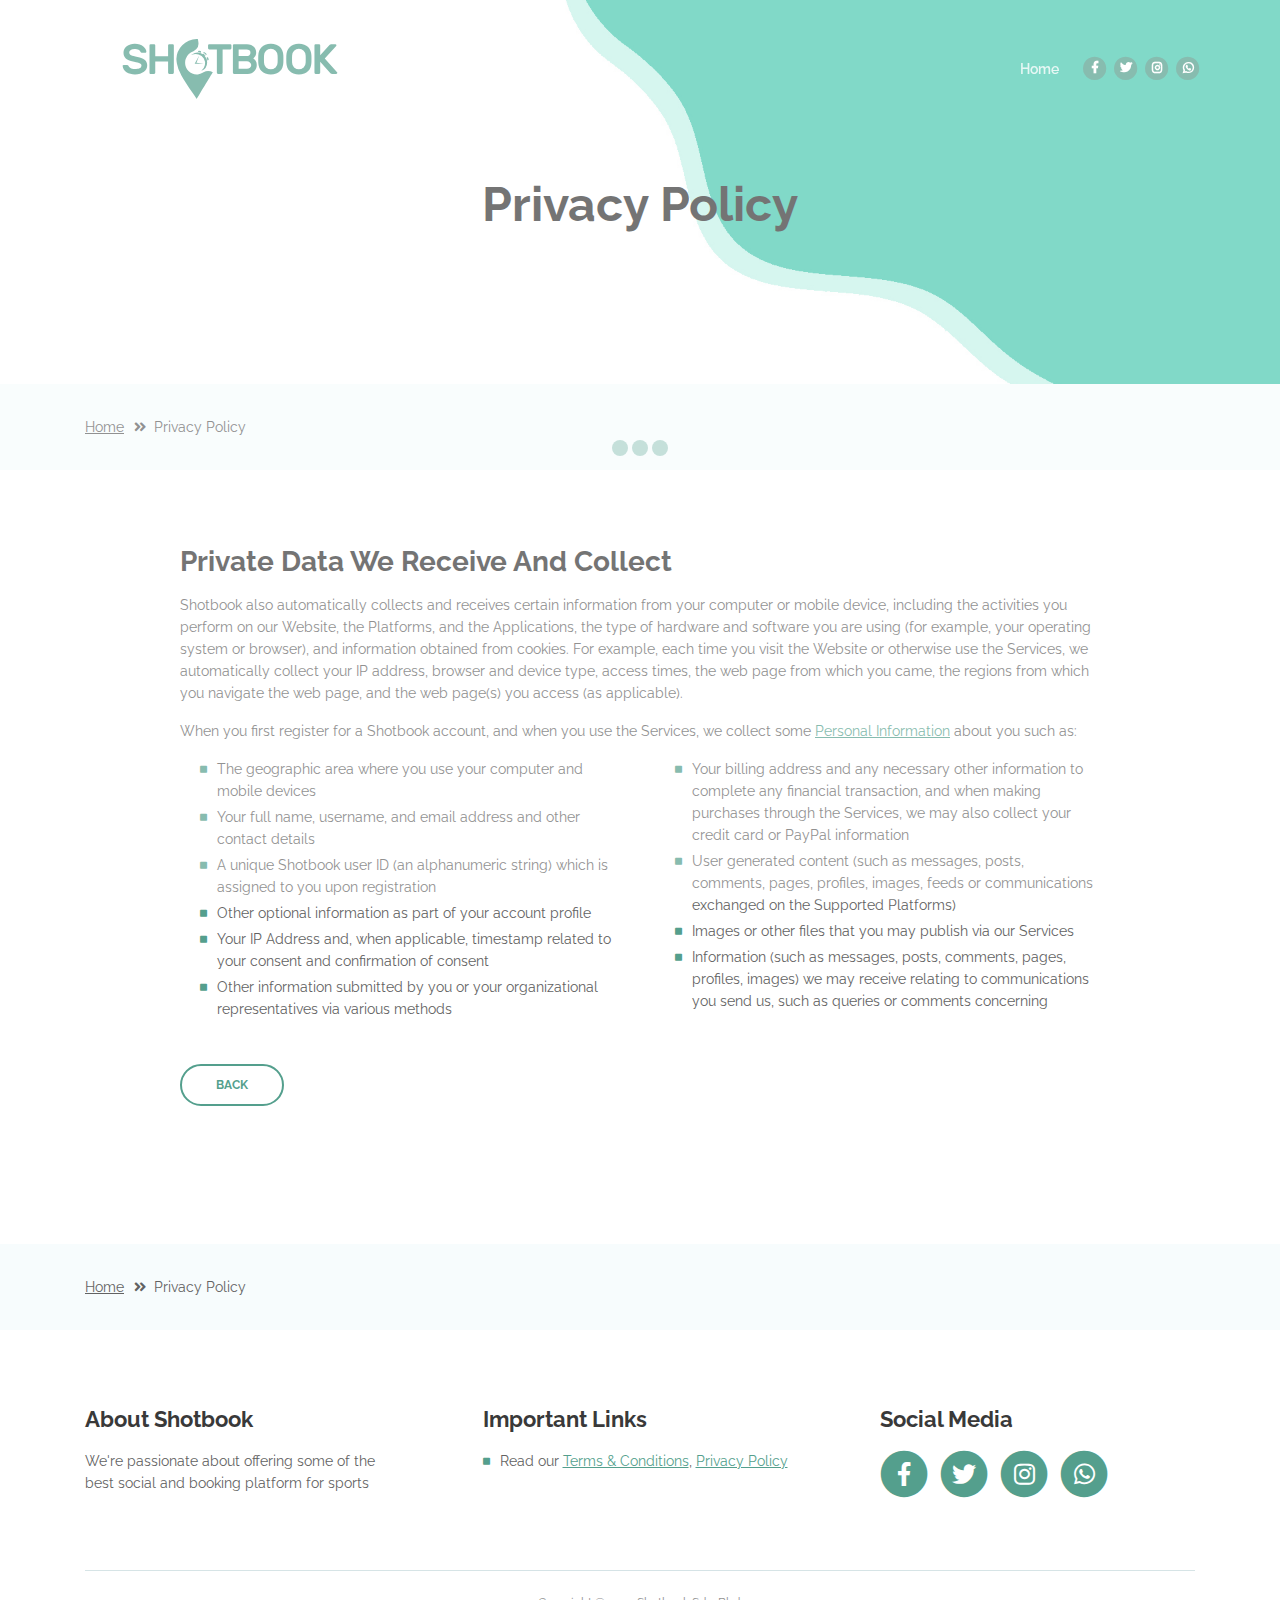
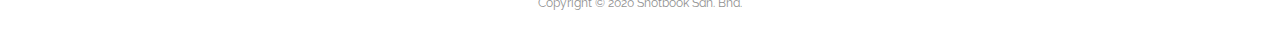
<file: privacy-policy.html>
<!DOCTYPE html>
<html lang="en">
<head>
    <meta charset="utf-8">
    <meta name="viewport" content="width=device-width, initial-scale=1, shrink-to-fit=no">
    
 
	<meta name="description" content="We at Shotbook have created this privacy statement in order to show our commitment to our and your privacy. This page discloses the information gathering and dissemination practices for the website shotbook.app.">
    	<meta name="author" content="Shotbook">


	<meta property="og:site_name" content="Shotbook" /> 
	<meta property="og:site" content="www.shotbook.app" /> 
	<meta property="og:title" content="SHOTBOOK - Our Privacy Policy"/> 
	<meta property="og:description" content="We at Shotbook have created this privacy statement in order to show our commitment to our and your privacy. This page discloses the information gathering and dissemination practices for the website shotbook.app." /> 
	<meta property="og:image" content="http://shotbook.app/images/pp.jpg" /> 
	<meta property="og:url" content="http://shotbook.app/privacy-policy.html" /> 
	<meta property="og:type" content="article" />


    <title>SHOTBOOK - Our Privacy Policy</title>
    
   
    <link href="https://fonts.googleapis.com/css?family=Raleway:400,400i,600,700,700i&amp;subset=latin-ext" rel="stylesheet">
    <link href="css/bootstrap.css" rel="stylesheet">
    <link href="css/fontawesome-all.css" rel="stylesheet">
    <link href="css/swiper.css" rel="stylesheet">
	<link href="css/magnific-popup.css" rel="stylesheet">
    <link href="css/styles.css" rel="stylesheet">
	
	
    <link rel="icon" href="images/iconsb.svg">
</head>
<body data-spy="scroll" data-target=".fixed-top">
    
    
	<div class="spinner-wrapper">
        <div class="spinner">
            <div class="bounce1"></div>
            <div class="bounce2"></div>
            <div class="bounce3"></div>
        </div>
    </div>
    
    

    
    <nav class="navbar navbar-expand-lg navbar-dark navbar-custom fixed-top">
        
        <a class="navbar-brand logo-image" href="user.html"><img src="images/sb-logo.svg" alt="Shotbok logo svg png"></a>
        
        
        <button class="navbar-toggler" type="button" data-toggle="collapse" data-target="#navbarsExampleDefault" aria-controls="navbarsExampleDefault" aria-expanded="false" aria-label="Toggle navigation">
            <span class="navbar-toggler-awesome fas fa-bars"></span>
            <span class="navbar-toggler-awesome fas fa-times"></span>
        </button>
        

        <div class="collapse navbar-collapse" id="navbarsExampleDefault">
            <ul class="navbar-nav ml-auto">
                <li class="nav-item">
                    <a class="nav-link page-scroll" href="user.html#header">Home <span class="sr-only">(current)</span></a>
                </li>
            </ul>
            <span class="nav-item social-icons">
                <span class="fa-stack">
                    <a href="https://www.facebook.com/shotbook.my">
                        <i class="fas fa-circle fa-stack-2x facebook"></i>
                        <i class="fab fa-facebook-f fa-stack-1x"></i>
                    </a>
                </span>
                <span class="fa-stack">
                    <a href="https://twitter.com/Shotbook_my">
                        <i class="fas fa-circle fa-stack-2x twitter"></i>
                        <i class="fab fa-twitter fa-stack-1x"></i>
                    </a>
                </span>
                <span class="fa-stack">
                    <a href="https://www.instagram.com/shotbook_my/">
                        <i class="fas fa-circle fa-stack-2x instagram"></i>
                        <i class="fab fa-instagram fa-stack-1x"></i>
                    </a>
                </span>
                <span class="fa-stack">
                    <a href="https://wa.me/60136066527">
                        <i class="fas fa-circle fa-stack-2x whatsapp"></i>
                        <i class="fab fa-whatsapp fa-stack-1x"></i>
                    </a>
                </span>
            </span>
        </div>
    </nav> 
    


   
    <header id="header" class="ex-header">
        <div class="container">
            <div class="row">
                <div class="col-md-12">
                    <h1>Privacy Policy</h1>
                </div> 
            </div> 
        </div> 
    </header> 
    


    
    <div class="ex-basic-1">
        <div class="container">
            <div class="row">
                <div class="col-lg-12">
                    <div class="breadcrumbs">
                        <a href="user.html">Home</a><i class="fa fa-angle-double-right"></i><span>Privacy Policy</span>
                    </div> 
                </div> 
            </div> 
        </div> 
    </div> 
    


    
    <div class="ex-basic-2">
        <div class="container">
            <div class="row">
                <div class="col-lg-10 offset-lg-1">
                    <div class="text-container">
                        <h3>Private Data We Receive And Collect</h3>
                        <p>Shotbook also automatically collects and receives certain information from your computer or mobile device, including the activities you perform on our Website, the Platforms, and the Applications, the type of hardware and software you are using (for example, your operating system or browser), and information obtained from cookies. For example, each time you visit the Website or otherwise use the Services, we automatically collect your IP address, browser and device type, access times, the web page from which you came, the regions from which you navigate the web page, and the web page(s) you access (as applicable).</p>
                        <p>When you first register for a Shotbook account, and when you use the Services, we collect some <a class="turquoise" href="#your-link">Personal Information</a> about you such as:</p>
                        <div class="row">
                            <div class="col-md-6">
                                <ul class="list-unstyled li-space-lg indent">
                                    <li class="media">
                                        <i class="fas fa-square"></i>
                                        <div class="media-body">The geographic area where you use your computer and mobile devices</div>
                                    </li>
                                    <li class="media">
                                        <i class="fas fa-square"></i>
                                        <div class="media-body">Your full name, username, and email address and other contact details</div>
                                    </li>
                                    <li class="media">
                                        <i class="fas fa-square"></i>
                                        <div class="media-body">A unique Shotbook user ID (an alphanumeric string) which is assigned to you upon registration</div>
                                    </li>
                                    <li class="media">
                                        <i class="fas fa-square"></i>
                                        <div class="media-body">Other optional information as part of your account profile</div>
                                    </li>
                                    <li class="media">
                                        <i class="fas fa-square"></i>
                                        <div class="media-body">Your IP Address and, when applicable, timestamp related to your consent and confirmation of consent</div>
                                    </li>
                                    <li class="media">
                                        <i class="fas fa-square"></i>
                                        <div class="media-body">Other information submitted by you or your organizational representatives via various methods</div>
                                    </li>
                                </ul>
                            </div> 

                            <div class="col-md-6">
                                <ul class="list-unstyled li-space-lg indent">
                                    <li class="media">
                                        <i class="fas fa-square"></i>
                                        <div class="media-body">Your billing address and any necessary other information to complete any financial transaction, and when making purchases through the Services, we may also collect your credit card or PayPal information</div>
                                    </li>
                                    <li class="media">
                                        <i class="fas fa-square"></i>
                                        <div class="media-body">User generated content (such as messages, posts, comments, pages, profiles, images, feeds or communications exchanged on the Supported Platforms)</div>
                                    </li>
                                    <li class="media">
                                        <i class="fas fa-square"></i>
                                        <div class="media-body">Images or other files that you may publish via our Services</div>
                                    </li>
                                    <li class="media">
                                        <i class="fas fa-square"></i>
                                        <div class="media-body">Information (such as messages, posts, comments, pages, profiles, images) we may receive relating to communications you send us, such as queries or comments concerning</div>
                                    </li>
                                </ul>
                            </div> 
                        </div> 
                        <a class="btn-outline-reg back" href="user.html">BACK</a>
                    </div> 
                </div>
            </div> 
        </div> 
    </div> 
    


    
    <div class="ex-basic-1">
        <div class="container">
            <div class="row">
                <div class="col-lg-12">
                    <div class="breadcrumbs">
                        <a href="user.html">Home</a><i class="fa fa-angle-double-right"></i><span>Privacy Policy</span>
                    </div> 
                </div> 
            </div> 
        </div> 
    </div> 
    

    
   
    <div class="footer">
        <div class="container">
            <div class="row">
                <div class="col-md-4">
                    <div class="footer-col">
                        <h4>About Shotbook</h4>
                        <p>We're passionate about offering some of the best social and booking platform for sports</p>
                    </div>
                </div> 
                <div class="col-md-4">
                    <div class="footer-col middle">
                        <h4>Important Links</h4>
                        <ul class="list-unstyled li-space-lg">
                            <li class="media">
                                <i class="fas fa-square"></i>
                                <div class="media-body">Read our <a class="turquoise" href="terms-conditions.html">Terms & Conditions</a>, <a class="turquoise" href="privacy-policy.html">Privacy Policy</a></div>
                            </li>
                        </ul>
                    </div>
                </div> 
                <div class="col-md-4">
                    <div class="footer-col last">
                        <h4>Social Media</h4>
                        <span class="fa-stack fa-lg">
                            <a href="#your-link">
                                <i class="fas fa-circle fa-stack-2x"></i>
                                <i class="fab fa-facebook-f fa-stack-1x"></i>
                            </a>
                        </span>
                        <span class="fa-stack fa-lg">
                            <a href="#your-link">
                                <i class="fas fa-circle fa-stack-2x"></i>
                                <i class="fab fa-twitter fa-stack-1x"></i>
                            </a>
                        </span>
                        <span class="fa-stack fa-lg">
                            <a href="#your-link">
                                <i class="fas fa-circle fa-stack-2x"></i>
                                <i class="fab fa-instagram fa-stack-1x"></i>
                            </a>
                        </span>
                        <span class="fa-stack fa-lg">
                            <a href="#your-link">
                                <i class="fas fa-circle fa-stack-2x"></i>
                                <i class="fab fa-whatsapp fa-stack-1x"></i>
                            </a>
                        </span>
                    </div> 
                </div> 
            </div> 
        </div> 
    </div>   
    


    
    <div class="copyright">
        <div class="container">
            <div class="row">
                <div class="col-lg-12">
                    <p class="p-small">Copyright © 2020 Shotbook Sdn. Bhd.</p>
                </div> 
            </div> 
        </div> 
    </div> 
   

	
    
    <script src="js/jquery.min.js"></script> 
    <script src="js/popper.min.js"></script> 
    <script src="js/bootstrap.min.js"></script> 
    <script src="js/jquery.easing.min.js"></script> 
    <script src="js/swiper.min.js"></script> 
    <script src="js/jquery.magnific-popup.js"></script> 
    <script src="js/validator.min.js"></script> 
    <script src="js/scripts.js"></script> 
    
</body>
</html>
</file>
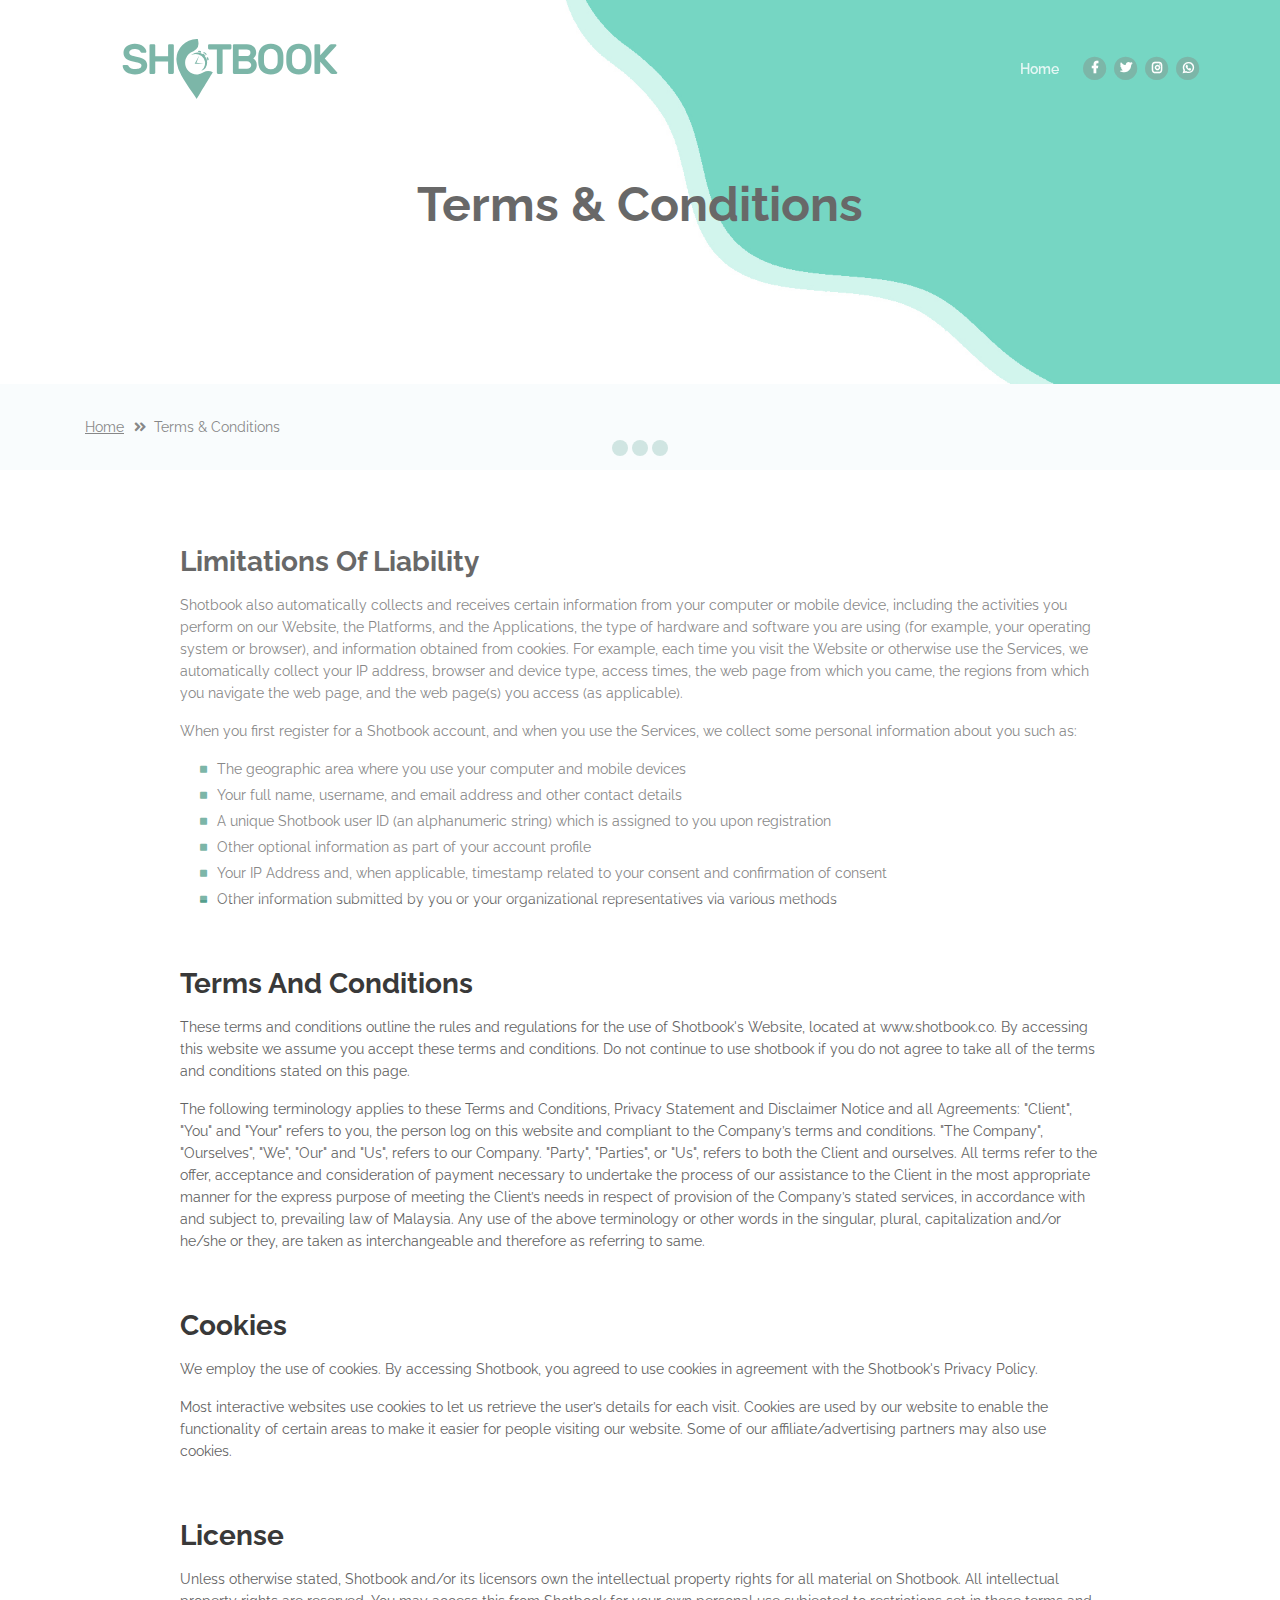
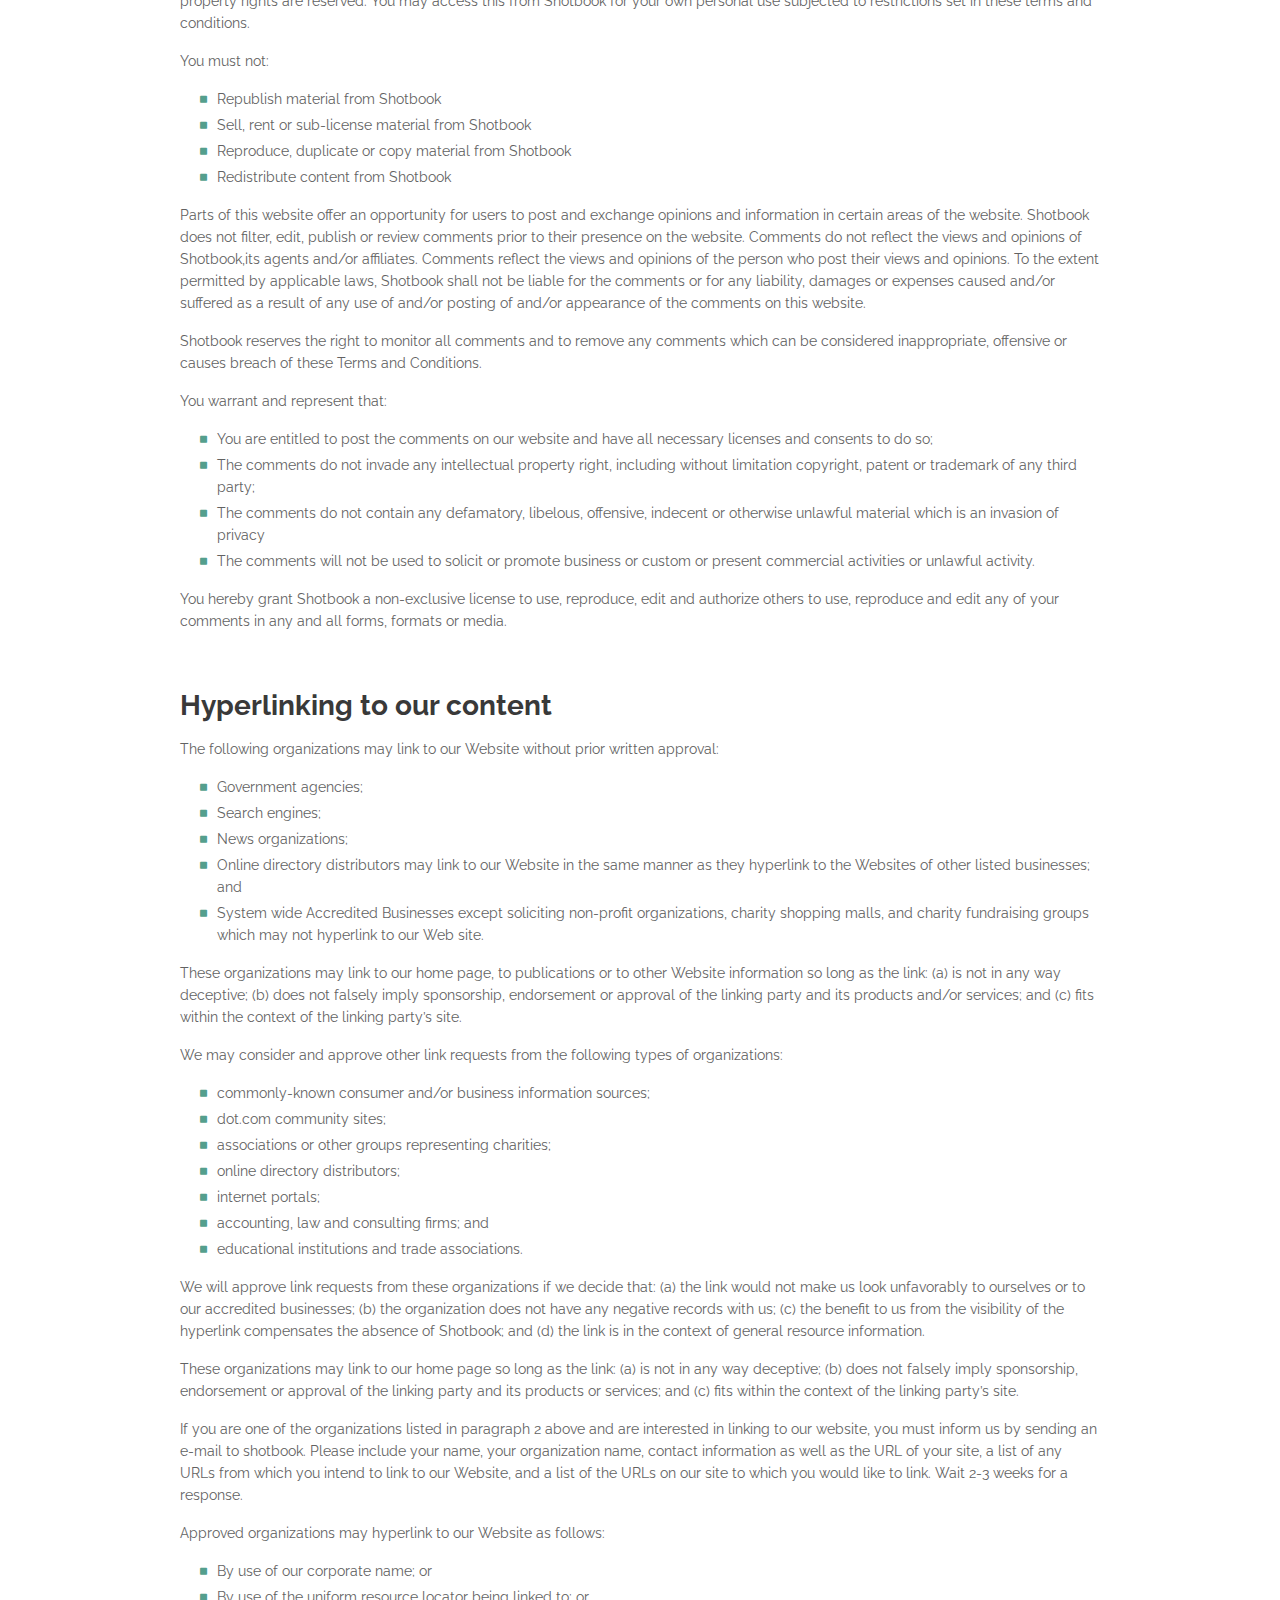
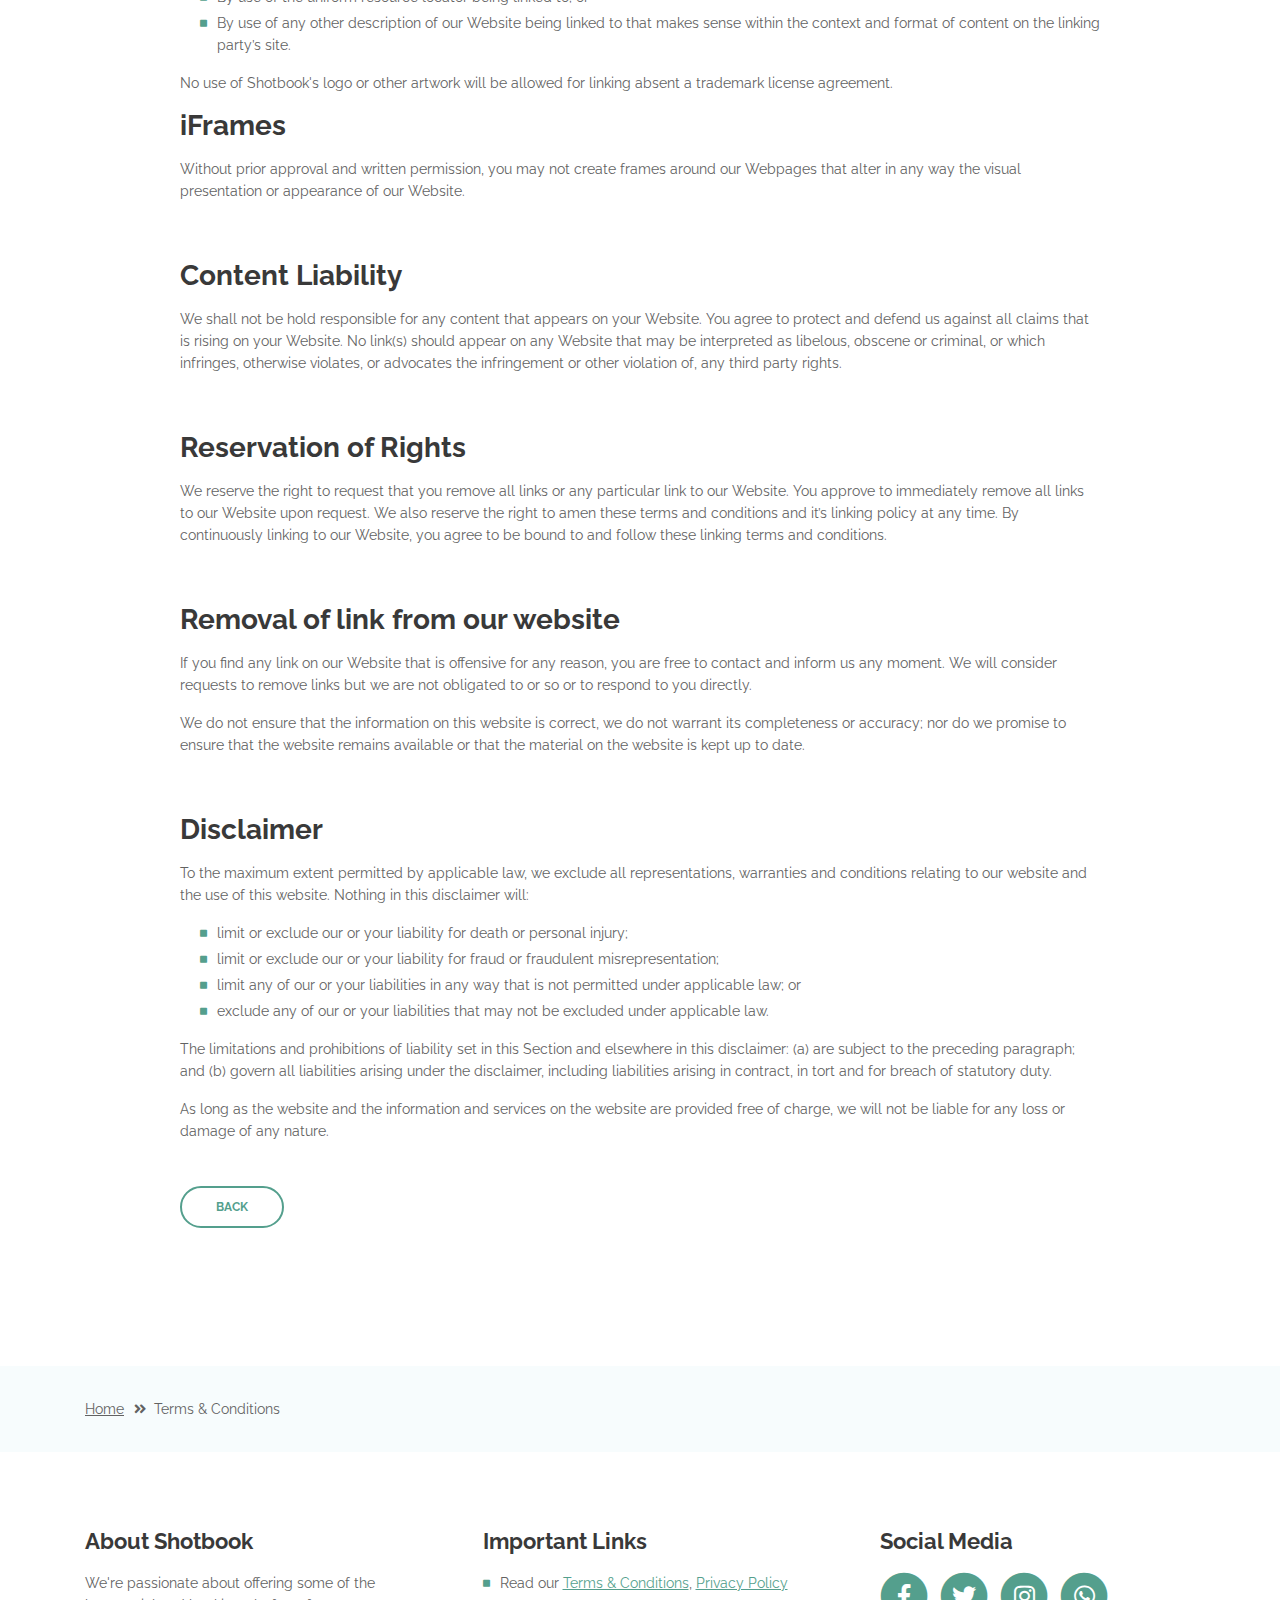
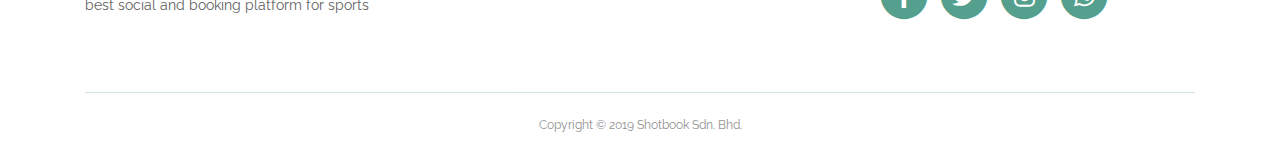
<file: terms-conditions.html>
<!DOCTYPE html>
<html lang="en">
<head>
    <meta charset="utf-8">
    <meta name="viewport" content="width=device-width, initial-scale=1, shrink-to-fit=no">
    
    
    <meta name="description" content="These terms and conditions outline the rules and regulations for the use of Shotbook's Website, located at www.shotbook.co. By accessing this website we assume you accept these terms and conditions. Do not continue to use shotbook if you do not agree to take all of the terms and conditions stated on this page.">
    <meta name="author" content="Shotbook">

    
	<meta property="og:site_name" content="Shotbook" /> 
	<meta property="og:site" content="www.shotbook.app" /> 
	<meta property="og:title" content="SHOTBOOK - Our T&C"/> 
	<meta property="og:description" content="These terms and conditions outline the rules and regulations for the use of Shotbook's Website, located at www.shotbook.co. By accessing this website we assume you accept these terms and conditions. Do not continue to use shotbook if you do not agree to take all of the terms and conditions stated on this page." /> 
	<meta property="og:image" content="http://shotbook.app/images/tc.jpg" /> 
	<meta property="og:url" content="http://shotbook.app/terms-conditions.html" /> 
	<meta property="og:type" content="article" />

    
    <title>Shotbook - Terms & Conditions</title>
    
   
    <link href="https://fonts.googleapis.com/css?family=Raleway:400,400i,600,700,700i&amp;subset=latin-ext" rel="stylesheet">
    <link href="css/bootstrap.css" rel="stylesheet">
    <link href="css/fontawesome-all.css" rel="stylesheet">
    <link href="css/swiper.css" rel="stylesheet">
	<link href="css/magnific-popup.css" rel="stylesheet">
	<link href="css/styles.css" rel="stylesheet">
	
	
    <link rel="icon" href="images/iconsb.svg">
</head>
<body data-spy="scroll" data-target=".fixed-top">
    
    
	<div class="spinner-wrapper">
        <div class="spinner">
            <div class="bounce1"></div>
            <div class="bounce2"></div>
            <div class="bounce3"></div>
        </div>
    </div>
    
    

    
    <nav class="navbar navbar-expand-lg navbar-dark navbar-custom fixed-top">

        
        <a class="navbar-brand logo-image" href="user.html"><img src="images/sb-logo.svg" alt="Shotbook logo svg png"></a>
        
        
        <button class="navbar-toggler" type="button" data-toggle="collapse" data-target="#navbarsExampleDefault" aria-controls="navbarsExampleDefault" aria-expanded="false" aria-label="Toggle navigation">
            <span class="navbar-toggler-awesome fas fa-bars"></span>
            <span class="navbar-toggler-awesome fas fa-times"></span>
        </button>
        

        <div class="collapse navbar-collapse" id="navbarsExampleDefault">
            <ul class="navbar-nav ml-auto">
                <li class="nav-item">
                    <a class="nav-link page-scroll" href="user.html#header">Home <span class="sr-only">(current)</span></a>
                </li>
            </ul>
            <span class="nav-item social-icons">
                <span class="fa-stack">
                    <a href="https://www.facebook.com/shotbook.my">
                        <i class="fas fa-circle fa-stack-2x facebook"></i>
                        <i class="fab fa-facebook-f fa-stack-1x"></i>
                    </a>
                </span>
                <span class="fa-stack">
                    <a href="https://twitter.com/Shotbook_my">
                        <i class="fas fa-circle fa-stack-2x twitter"></i>
                        <i class="fab fa-twitter fa-stack-1x"></i>
                    </a>
                </span>
                <span class="fa-stack">
                    <a href="https://www.instagram.com/shotbook_my/">
                        <i class="fas fa-circle fa-stack-2x instagram"></i>
                        <i class="fab fa-instagram fa-stack-1x"></i>
                    </a>
                </span>
                <span class="fa-stack">
                    <a href="https://wa.me/60136066527">
                        <i class="fas fa-circle fa-stack-2x whatsapp"></i>
                        <i class="fab fa-whatsapp fa-stack-1x"></i>
                    </a>
                </span>
            </span>
        </div>
    </nav> 
    


   
    <header id="header" class="ex-header">
        <div class="container">
            <div class="row">
                <div class="col-lg-12">
                    <h1>Terms & Conditions</h1>
                </div> 
            </div> 
        </div> 
    </header> 
    


    
    <div class="ex-basic-1">
        <div class="container">
            <div class="row">
                <div class="col-lg-12">
                    <div class="breadcrumbs">
                        <a href="user.html">Home</a><i class="fa fa-angle-double-right"></i><span>Terms & Conditions</span>
                    </div> 
                </div> 
            </div> 
        </div> 
    </div> 
    


    
    <div class="ex-basic-2">
        <div class="container">
            <div class="row">
                <div class="col-lg-10 offset-lg-1">
                    <div class="text-container">
                        <h3>Limitations Of Liability</h3>
                        <p>Shotbook also automatically collects and receives certain information from your computer or mobile device, including the activities you perform on our Website, the Platforms, and the Applications, the type of hardware and software you are using (for example, your operating system or browser), and information obtained from cookies. For example, each time you visit the Website or otherwise use the Services, we automatically collect your IP address, browser and device type, access times, the web page from which you came, the regions from which you navigate the web page, and the web page(s) you access (as applicable).</p>
                        <p>When you first register for a Shotbook account, and when you use the Services, we collect some personal information about you such as:</p>
                        <ul class="list-unstyled li-space-lg indent">
                            <li class="media">
                                <i class="fas fa-square"></i>
                                <div class="media-body">The geographic area where you use your computer and mobile devices</div>
                            </li>
                            <li class="media">
                                <i class="fas fa-square"></i>
                                <div class="media-body">Your full name, username, and email address and other contact details</div>
                            </li>
                            <li class="media">
                                <i class="fas fa-square"></i>
                                <div class="media-body">A unique Shotbook user ID (an alphanumeric string) which is assigned to you upon registration</div>
                            </li>
                            <li class="media">
                                <i class="fas fa-square"></i>
                                <div class="media-body">Other optional information as part of your account profile</div>
                            </li>
                            <li class="media">
                                <i class="fas fa-square"></i>
                                <div class="media-body">Your IP Address and, when applicable, timestamp related to your consent and confirmation of consent</div>
                            </li>
                            <li class="media">
                                <i class="fas fa-square"></i>
                                <div class="media-body">Other information submitted by you or your organizational representatives via various methods</div>
                            </li>
                        </ul>
                    </div> 
                    
                    <div class="text-container">
                        <h3>Terms And Conditions</h3>
                        <p>These terms and conditions outline the rules and regulations for the use of Shotbook's Website, located at www.shotbook.co. By accessing this website we assume you accept these terms and conditions. Do not continue to use shotbook if you do not agree to take all of the terms and conditions stated on this page.</p>
                        <p>The following terminology applies to these Terms and Conditions, Privacy Statement and Disclaimer Notice and all Agreements: "Client", "You" and "Your" refers to you, the person log on this website and compliant to the Company’s terms and conditions. "The Company", "Ourselves", "We", "Our" and "Us", refers to our Company. "Party", "Parties", or "Us", refers to both the Client and ourselves. All terms refer to the offer, acceptance and consideration of payment necessary to undertake the process of our assistance to the Client in the most appropriate manner for the express purpose of meeting the Client’s needs in respect of provision of the Company’s stated services, in accordance with and subject to, prevailing law of Malaysia. Any use of the above terminology or other words in the singular, plural, capitalization and/or he/she or they, are taken as interchangeable and therefore as referring to same.</p>
                    </div> 

                    <div class="text-container">
                        <h3>Cookies</h3>
                        <p>We employ the use of cookies. By accessing Shotbook, you agreed to use cookies in agreement with the Shotbook's Privacy Policy.</p>
                        <p>Most interactive websites use cookies to let us retrieve the user’s details for each visit. Cookies are used by our website to enable the functionality of certain areas to make it easier for people visiting our website. Some of our affiliate/advertising partners may also use cookies.</p>
                    </div> 

                    <div class="text-container">
                        <h3>License</h3>
                        <p>Unless otherwise stated, Shotbook and/or its licensors own the intellectual property rights for all material on Shotbook. All intellectual property rights are reserved. You may access this from Shotbook for your own personal use subjected to restrictions set in these terms and conditions.</p>
                        <p>You must not:</p>
                        <ul class="list-unstyled li-space-lg indent">
                            <li class="media">
                                <i class="fas fa-square"></i>
                                <div class="media-body">Republish material from Shotbook</div>
                            </li>
                            <li class="media">
                                <i class="fas fa-square"></i>
                                <div class="media-body">Sell, rent or sub-license material from Shotbook</div>
                            </li>
                            <li class="media">
                                <i class="fas fa-square"></i>
                                <div class="media-body">Reproduce, duplicate or copy material from Shotbook</div>
                            </li>
                            <li class="media">
                                <i class="fas fa-square"></i>
                                <div class="media-body">Redistribute content from Shotbook</div>
                            </li>
                        </ul>
                        <p>Parts of this website offer an opportunity for users to post and exchange opinions and information in certain areas of the website. Shotbook does not filter, edit, publish or review comments prior to their presence on the website. Comments do not reflect the views and opinions of Shotbook,its agents and/or affiliates. Comments reflect the views and opinions of the person who post their views and opinions. To the extent permitted by applicable laws, Shotbook shall not be liable for the comments or for any liability, damages or expenses caused and/or suffered as a result of any use of and/or posting of and/or appearance of the comments on this website.</p>
                        <p>Shotbook reserves the right to monitor all comments and to remove any comments which can be considered inappropriate, offensive or causes breach of these Terms and Conditions.</p>
                        <p>You warrant and represent that:</p>
                        <ul class="list-unstyled li-space-lg indent">
                            <li class="media">
                                <i class="fas fa-square"></i>
                                <div class="media-body">You are entitled to post the comments on our website and have all necessary licenses and consents to do so;</div>
                            </li>
                            <li class="media">
                                <i class="fas fa-square"></i>
                                <div class="media-body">The comments do not invade any intellectual property right, including without limitation copyright, patent or trademark of any third party;</div>
                            </li>
                            <li class="media">
                                <i class="fas fa-square"></i>
                                <div class="media-body">The comments do not contain any defamatory, libelous, offensive, indecent or otherwise unlawful material which is an invasion of privacy</div>
                            </li>
                            <li class="media">
                                <i class="fas fa-square"></i>
                                <div class="media-body">The comments will not be used to solicit or promote business or custom or present commercial activities or unlawful activity.</div>
                            </li>
                        </ul>
                        <p>You hereby grant Shotbook a non-exclusive license to use, reproduce, edit and authorize others to use, reproduce and edit any of your comments in any and all forms, formats or media.</p>
                    </div> 
                    
                    <div class="text-container last">
                        <h3>Hyperlinking to our content</h3>
                        <p>The following organizations may link to our Website without prior written approval:</p>
                        <ul class="list-unstyled li-space-lg indent">
                            <li class="media">
                                <i class="fas fa-square"></i>
                                <div class="media-body">Government agencies;</div>
                            </li>
                            <li class="media">
                                <i class="fas fa-square"></i>
                                <div class="media-body">Search engines;</div>
                            </li>
                            <li class="media">
                                <i class="fas fa-square"></i>
                                <div class="media-body">News organizations;</div>
                            </li>
                            <li class="media">
                                <i class="fas fa-square"></i>
                                <div class="media-body">Online directory distributors may link to our Website in the same manner as they hyperlink to the Websites of other listed businesses; and</div>
                            </li>
                            <li class="media">
                                <i class="fas fa-square"></i>
                                <div class="media-body">System wide Accredited Businesses except soliciting non-profit organizations, charity shopping malls, and charity fundraising groups which may not hyperlink to our Web site.</div>
                            </li>
                        </ul>
                        <p>These organizations may link to our home page, to publications or to other Website information so long as the link: (a) is not in any way deceptive; (b) does not falsely imply sponsorship, endorsement or approval of the linking party and its products and/or services; and (c) fits within the context of the linking party’s site.</p>
                        <p>We may consider and approve other link requests from the following types of organizations:</p>
                        <ul class="list-unstyled li-space-lg indent">
                            <li class="media">
                                <i class="fas fa-square"></i>
                                <div class="media-body">commonly-known consumer and/or business information sources;</div>
                            </li>
                            <li class="media">
                                <i class="fas fa-square"></i>
                                <div class="media-body">dot.com community sites;</div>
                            </li>
                            <li class="media">
                                <i class="fas fa-square"></i>
                                <div class="media-body">associations or other groups representing charities;</div>
                            </li>
                            <li class="media">
                                <i class="fas fa-square"></i>
                                <div class="media-body">online directory distributors;</div>
                            </li>
                            <li class="media">
                                <i class="fas fa-square"></i>
                                <div class="media-body">internet portals;</div>
                            </li>
                            <li class="media">
                                <i class="fas fa-square"></i>
                                <div class="media-body">accounting, law and consulting firms; and</div>
                            </li>
                            <li class="media">
                                <i class="fas fa-square"></i>
                                <div class="media-body">educational institutions and trade associations.</div>
                            </li>
                        </ul>
                        <p>We will approve link requests from these organizations if we decide that: (a) the link would not make us look unfavorably to ourselves or to our accredited businesses; (b) the organization does not have any negative records with us; (c) the benefit to us from the visibility of the hyperlink compensates the absence of Shotbook; and (d) the link is in the context of general resource information.</p>
                        <p>These organizations may link to our home page so long as the link: (a) is not in any way deceptive; (b) does not falsely imply sponsorship, endorsement or approval of the linking party and its products or services; and (c) fits within the context of the linking party’s site.</p>
                        <p>If you are one of the organizations listed in paragraph 2 above and are interested in linking to our website, you must inform us by sending an e-mail to shotbook. Please include your name, your organization name, contact information as well as the URL of your site, a list of any URLs from which you intend to link to our Website, and a list of the URLs on our site to which you would like to link. Wait 2-3 weeks for a response.</p>
                        <p>Approved organizations may hyperlink to our Website as follows:</p>
                        <ul class="list-unstyled li-space-lg indent">
                            <li class="media">
                                <i class="fas fa-square"></i>
                                <div class="media-body">By use of our corporate name; or</div>
                            </li>
                            <li class="media">
                                <i class="fas fa-square"></i>
                                <div class="media-body">By use of the uniform resource locator being linked to; or</div>
                            </li>
                            <li class="media">
                                <i class="fas fa-square"></i>
                                <div class="media-body">By use of any other description of our Website being linked to that makes sense within the context and format of content on the linking party’s site.</div>
                            </li>
                        </ul>
                        <p>No use of Shotbook's logo or other artwork will be allowed for linking absent a trademark license agreement.</p> 
                    </div> 
                    <div class="text-container">
                        <h3>iFrames</h3>
                        <p>Without prior approval and written permission, you may not create frames around our Webpages that alter in any way the visual presentation or appearance of our Website.</p>
                    </div> 
                    <div class="text-container">
                        <h3>Content Liability</h3>
                        <p>We shall not be hold responsible for any content that appears on your Website. You agree to protect and defend us against all claims that is rising on your Website. No link(s) should appear on any Website that may be interpreted as libelous, obscene or criminal, or which infringes, otherwise violates, or advocates the infringement or other violation of, any third party rights.</p>
                    </div> 
                    <div class="text-container">
                        <h3>Reservation of Rights</h3>
                        <p>We reserve the right to request that you remove all links or any particular link to our Website. You approve to immediately remove all links to our Website upon request. We also reserve the right to amen these terms and conditions and it’s linking policy at any time. By continuously linking to our Website, you agree to be bound to and follow these linking terms and conditions.</p>
                    </div> 
                    <div class="text-container">
                        <h3>Removal of link from our website</h3>
                        <p>If you find any link on our Website that is offensive for any reason, you are free to contact and inform us any moment. We will consider requests to remove links but we are not obligated to or so or to respond to you directly.</p>
                        <p>We do not ensure that the information on this website is correct, we do not warrant its completeness or accuracy; nor do we promise to ensure that the website remains available or that the material on the website is kept up to date.</p>
                    </div> 
                    <div class="text-container">
                        <h3>Disclaimer</h3>
                        <p>To the maximum extent permitted by applicable law, we exclude all representations, warranties and conditions relating to our website and the use of this website. Nothing in this disclaimer will:</p>
                        <ul class="list-unstyled li-space-lg indent">
                            <li class="media">
                                <i class="fas fa-square"></i>
                                <div class="media-body">limit or exclude our or your liability for death or personal injury;</div>
                            </li>
                            <li class="media">
                                <i class="fas fa-square"></i>
                                <div class="media-body">limit or exclude our or your liability for fraud or fraudulent misrepresentation;</div>
                            </li>
                            <li class="media">
                                <i class="fas fa-square"></i>
                                <div class="media-body">limit any of our or your liabilities in any way that is not permitted under applicable law; or</div>
                            </li>
                            <li class="media">
                                <i class="fas fa-square"></i>
                                <div class="media-body">exclude any of our or your liabilities that may not be excluded under applicable law.</div>
                            </li>
                        </ul>
                        <p>The limitations and prohibitions of liability set in this Section and elsewhere in this disclaimer: (a) are subject to the preceding paragraph; and (b) govern all liabilities arising under the disclaimer, including liabilities arising in contract, in tort and for breach of statutory duty.</p>
                        <p>As long as the website and the information and services on the website are provided free of charge, we will not be liable for any loss or damage of any nature.</p>
                        <a class="btn-outline-reg" href="user.html">BACK</a>
                    </div> 
                </div>
            </div> 
        </div> 
    </div> 
    

    
    
    <div class="ex-basic-1">
        <div class="container">
            <div class="row">
                <div class="col-lg-12">
                    <div class="breadcrumbs">
                        <a href="user.html">Home</a><i class="fa fa-angle-double-right"></i><span>Terms & Conditions</span>
                    </div> 
                </div> 
            </div> 
        </div> 
    </div> 
    


   
    <div class="footer">
        <div class="container">
            <div class="row">
                <div class="col-md-4">
                    <div class="footer-col">
                        <h4>About Shotbook</h4>
                        <p>We're passionate about offering some of the best social and booking platform for sports</p>
                    </div>
                </div> 
                <div class="col-md-4">
                    <div class="footer-col middle">
                        <h4>Important Links</h4>
                        <ul class="list-unstyled li-space-lg">
                            <li class="media">
                                <i class="fas fa-square"></i>
                                <div class="media-body">Read our <a class="turquoise" href="terms-conditions.html">Terms & Conditions</a>, <a class="turquoise" href="privacy-policy.html">Privacy Policy</a></div>
                            </li>
                        </ul>
                    </div>
                </div> 
                <div class="col-md-4">
                    <div class="footer-col last">
                        <h4>Social Media</h4>
                        <span class="fa-stack fa-lg">
                            <a href="https://www.facebook.com/shotbook.my">
                                <i class="fas fa-circle fa-stack-2x"></i>
                                <i class="fab fa-facebook-f fa-stack-1x"></i>
                            </a>
                        </span>
                        <span class="fa-stack fa-lg">
                            <a href="https://twitter.com/Shotbook_my">
                                <i class="fas fa-circle fa-stack-2x"></i>
                                <i class="fab fa-twitter fa-stack-1x"></i>
                            </a>
                        </span>
                        <span class="fa-stack fa-lg">
                            <a href="https://www.instagram.com/shotbook_my/">
                                <i class="fas fa-circle fa-stack-2x"></i>
                                <i class="fab fa-instagram fa-stack-1x"></i>
                            </a>
                        </span>
                        <span class="fa-stack fa-lg">
                            <a href="https://wa.me/60136066527">
                                <i class="fas fa-circle fa-stack-2x"></i>
                                <i class="fab fa-whatsapp fa-stack-1x"></i>
                            </a>
                        </span>
                    </div> 
                </div> 
            </div> 
        </div> 
    </div>   
    


    
    <div class="copyright">
        <div class="container">
            <div class="row">
                <div class="col-lg-12">
                    <p class="p-small">Copyright © 2019 Shotbook Sdn. Bhd.</p>
                </div> 
            </div> 
        </div> 
    </div> 
   

	
    
    <script src="js/jquery.min.js"></script> 
    <script src="js/popper.min.js"></script> 
    <script src="js/bootstrap.min.js"></script> 
    <script src="js/jquery.easing.min.js"></script> 
    <script src="js/swiper.min.js"></script> 
    <script src="js/jquery.magnific-popup.js"></script> 
    <script src="js/validator.min.js"></script> 
    <script src="js/scripts.js"></script> 
</body>
</html>
</file>
<file: css/styles.css>
body,
html {
    width: 100%;
	height: 100%;
}

body, p {
	color: #626262; 
	font: 400 0.875rem/1.375rem "Raleway", sans-serif;
}

.p-large {
	font: 400 1rem/1.5rem "Raleway", sans-serif;
}

.p-small {
	font: 400 0.75rem/1.25rem "Raleway", sans-serif;
}

.p-heading {
	margin-bottom: 3.875rem;
}

.li-space-lg li {
	margin-bottom: 0.25rem;
}

.indent {
	padding-left: 1.25rem;
}

h1 {
	color: #393939;
	font: 700 3rem/3.5rem "Raleway", sans-serif;
}

h2 {
	color: #393939;
	font: 700 2.25rem/2.75rem "Raleway", sans-serif;
}

h3 {
	color: #393939;
	font: 700 1.75rem/2rem "Raleway", sans-serif;
}

h4 {
	color: #393939;
	font: 700 1.375rem/1.875rem "Raleway", sans-serif;
}

h5 {
	color: #393939;
	font: 700 1.125rem/1.625rem "Raleway", sans-serif;
}

h6 {
	color: #393939;
	font: 700 1rem/1.5rem "Raleway", sans-serif;
}

a {
	color: #626262;
	text-decoration: underline;
}

a:hover {
	color: #626262;
	text-decoration: underline;
}

a.turquoise {
	color: #549F8D;
}

a.white {
	color: #fff;
}

.testimonial-text {
	font: italic 400 1rem/1.5rem "Raleway", sans-serif;
}

.testimonial-author {
	font: 700 1rem/1.5rem "Raleway", sans-serif;
}

.turquoise {
	color: #549F8D;
}


.btn-solid-reg {
	display: inline-block;
	padding: 1.1875rem 2.125rem 1.1875rem 2.125rem;
	border: 0.125rem solid #549F8D;
	border-radius: 2rem;
	background-color: #549F8D;
	color: #fff;
	font: 700 0.75rem/0 "Raleway", sans-serif;
	text-decoration: none;
	transition: all 0.2s;
}

.btn-solid-reg:hover {
	background-color: transparent;
	color: #549F8D;
	text-decoration: none;
}

.btn-solid-lg {
	display: inline-block;
	padding: 1.375rem 2.625rem 1.375rem 2.625rem;
	border: 0.125rem solid #549F8D;
	border-radius: 2rem;
	background-color: #549F8D;
	color: #fff;
	font: 700 0.75rem/0 "Raleway", sans-serif;
	text-decoration: none;
	transition: all 0.2s;
}

.btn-solid-lg:hover {
	background-color: transparent;
	color: #549F8D;
	text-decoration: none;
}

.btn-outline-reg {
	display: inline-block;
	padding: 1.1875rem 2.125rem 1.1875rem 2.125rem;
	border: 0.125rem solid #549F8D;
	border-radius: 2rem;
	background-color: transparent;
	color: #549F8D;
	font: 700 0.75rem/0 "Raleway", sans-serif;
	text-decoration: none;
	transition: all 0.2s;
}

.btn-outline-reg:hover {
	background-color: #549F8D;
	color: #fff;
	text-decoration: none;
}

.btn-outline-lg {
	display: inline-block;
	padding: 1.375rem 2.625rem 1.375rem 2.625rem;
	border: 0.125rem solid #549F8D;
	border-radius: 2rem;
	background-color: transparent;
	color: #549F8D;
	font: 700 0.75rem/0 "Raleway", sans-serif;
	text-decoration: none;
	transition: all 0.2s;
}

.btn-outline-lg:hover {
	background-color: #549F8D;
	color: #fff;
	text-decoration: none;
}

.btn-outline-sm {
	display: inline-block;
	padding: 1rem 1.625rem 0.875rem 1.625rem;
	border: 0.125rem solid #549F8D;
	border-radius: 2rem;
	background-color: transparent;
	color: #549F8D;
	font: 700 0.625rem/0 "Raleway", sans-serif;
	text-decoration: none;
	transition: all 0.2s;
}

.btn-outline-sm:hover {
	background-color: #549F8D;
	color: #fff;
	text-decoration: none;
}

.form-group {
	position: relative;
	margin-bottom: 1.25rem;
}

.form-group.has-error.has-danger {
	margin-bottom: 0.625rem;
}

.form-group.has-error.has-danger .help-block.with-errors ul {
	margin-top: 0.375rem;
}

.label-control {
	position: absolute;
	top: 0.87rem;
	left: 1.375rem;
	color: #626262;
	opacity: 1;
	font: 400 0.875rem/1.375rem "Raleway", sans-serif;
	cursor: text;
	transition: all 0.2s ease;
}


@media screen and (-ms-high-contrast: active), screen and (-ms-high-contrast: none) {  
	.label-control {
		top: 0.9375rem;
	}
}

.form-control-input:focus + .label-control,
.form-control-input.notEmpty + .label-control,
.form-control-textarea:focus + .label-control,
.form-control-textarea.notEmpty + .label-control {
	top: 0.125rem;
	opacity: 1;
	font-size: 0.75rem;
	font-weight: 700;
}

.form-control-input,
.form-control-select {
	display: block; 
	width: 100%;
	padding-top: 1.0625rem;
	padding-bottom: 0.0625rem;
	padding-left: 1.3125rem;
	border: 1px solid #c4d8dc;
	border-radius: 0.25rem;
	background-color: #fff;
	color: #626262;
	font: 400 0.875rem/1.875rem "Raleway", sans-serif;
	transition: all 0.2s;
	-webkit-appearance: none;
}

.form-control-select {
	padding-top: 0.5rem;
	padding-bottom: 0.5rem;
	height: 3rem;
}

@media screen and (-ms-high-contrast: active), screen and (-ms-high-contrast: none) {  
	.form-control-input {
		padding-top: 1.25rem;
		padding-bottom: 0.75rem;
		line-height: 1.75rem;
	}

	.form-control-select {
		padding-top: 0.875rem;
		padding-bottom: 0.75rem;
		height: 3.125rem;
		line-height: 2.125rem;
	}
}

select {

    -webkit-appearance: none;
	-moz-appearance: none;
	-ms-appearance: none;
    -o-appearance: none;
    appearance: none;
    background-image: url('../images/down-arrow.png');
    background-position: 96% 50%;
    background-repeat: no-repeat;
    outline: none;
}

select::-ms-expand {
    display: none; 
}

.form-control-textarea {
	display: block; 
	width: 100%;
	height: 8rem; 
	padding-top: 1.25rem;
	padding-left: 1.3125rem;
	border: 1px solid #c4d8dc;
	border-radius: 0.25rem;
	background-color: #fff;
	color: #626262;
	font: 400 0.875rem/1.75rem "Raleway", sans-serif;
	transition: all 0.2s;
}

.form-control-input:focus,
.form-control-select:focus,
.form-control-textarea:focus {
	border: 1px solid #a1a1a1;
	outline: none; 
}

.form-control-input:hover,
.form-control-select:hover,
.form-control-textarea:hover {
	border: 1px solid #a1a1a1;
}

.checkbox {
	font: 400 0.75rem/1.25rem "Raleway", sans-serif;
}

input[type='checkbox'] {
	vertical-align: -15%;
	margin-right: 0.375rem;
}


@media screen and (-ms-high-contrast: active), screen and (-ms-high-contrast: none) {  
	input[type='checkbox'] {
		vertical-align: -9%;
	}
}

.form-control-submit-button {
	display: inline-block;
	width: 100%;
	height: 3.125rem;
	border: 1px solid #549F8D;
	border-radius: 1.5rem;
	background-color: #549F8D;
	color: #fff;
	font: 700 0.75rem/1.75rem "Raleway", sans-serif;
	cursor: pointer;
	transition: all 0.2s;
}

.form-control-submit-button:hover {
	background-color: transparent;
	color: #549F8D;
}


#rmsgSubmit.h3.text-center.tada.animated,
#cmsgSubmit.h3.text-center.tada.animated,
#pmsgSubmit.h3.text-center.tada.animated,
#rmsgSubmit.h3.text-center,
#cmsgSubmit.h3.text-center,
#pmsgSubmit.h3.text-center {
	display: block;
	margin-bottom: 0;
	color: #626262;
	font: 400 1.125rem/1rem "Raleway", sans-serif;
}

.help-block.with-errors .list-unstyled {
	color: #ed411d;
	font-size: 0.75rem;
	line-height: 1.125rem;
	text-align: left;
}

.help-block.with-errors ul {
	margin-bottom: 0;
}

@-webkit-keyframes tada {
	from {
		-webkit-transform: scale3d(1, 1, 1);
		-ms-transform: scale3d(1, 1, 1);
		transform: scale3d(1, 1, 1);
	}
	10%, 20% {
		-webkit-transform: scale3d(.9, .9, .9) rotate3d(0, 0, 1, -3deg);
		-ms-transform: scale3d(.9, .9, .9) rotate3d(0, 0, 1, -3deg);
		transform: scale3d(.9, .9, .9) rotate3d(0, 0, 1, -3deg);
	}
	30%, 50%, 70%, 90% {
		-webkit-transform: scale3d(1.1, 1.1, 1.1) rotate3d(0, 0, 1, 3deg);
		-ms-transform: scale3d(1.1, 1.1, 1.1) rotate3d(0, 0, 1, 3deg);
		transform: scale3d(1.1, 1.1, 1.1) rotate3d(0, 0, 1, 3deg);
	}
	40%, 60%, 80% {
		-webkit-transform: scale3d(1.1, 1.1, 1.1) rotate3d(0, 0, 1, -3deg);
		-ms-transform: scale3d(1.1, 1.1, 1.1) rotate3d(0, 0, 1, -3deg);
		transform: scale3d(1.1, 1.1, 1.1) rotate3d(0, 0, 1, -3deg);
	}
	to {
		-webkit-transform: scale3d(1, 1, 1);
		-ms-transform: scale3d(1, 1, 1);
		transform: scale3d(1, 1, 1);
	}
}

@keyframes tada {
	from {
		-webkit-transform: scale3d(1, 1, 1);
		-ms-transform: scale3d(1, 1, 1);
		transform: scale3d(1, 1, 1);
	}
	10%, 20% {
		-webkit-transform: scale3d(.9, .9, .9) rotate3d(0, 0, 1, -3deg);
		-ms-transform: scale3d(.9, .9, .9) rotate3d(0, 0, 1, -3deg);
		transform: scale3d(.9, .9, .9) rotate3d(0, 0, 1, -3deg);
	}
	30%, 50%, 70%, 90% {
		-webkit-transform: scale3d(1.1, 1.1, 1.1) rotate3d(0, 0, 1, 3deg);
		-ms-transform: scale3d(1.1, 1.1, 1.1) rotate3d(0, 0, 1, 3deg);
		transform: scale3d(1.1, 1.1, 1.1) rotate3d(0, 0, 1, 3deg);
	}
	40%, 60%, 80% {
		-webkit-transform: scale3d(1.1, 1.1, 1.1) rotate3d(0, 0, 1, -3deg);
		-ms-transform: scale3d(1.1, 1.1, 1.1) rotate3d(0, 0, 1, -3deg);
		transform: scale3d(1.1, 1.1, 1.1) rotate3d(0, 0, 1, -3deg);
	}
	to {
		-webkit-transform: scale3d(1, 1, 1);
		-ms-transform: scale3d(1, 1, 1);
		transform: scale3d(1, 1, 1);
	}
}

.tada {
	-webkit-animation-name: tada;
	animation-name: tada;
}

.animated {
	-webkit-animation-duration: 1s;
	animation-duration: 1s;
	-webkit-animation-fill-mode: both;
	animation-fill-mode: both;
}

.my-mfp-slide-bottom .zoom-anim-dialog {
	opacity: 0;
	transition: all 0.2s ease-out;
	-webkit-transform: translateY(-1.25rem) perspective(37.5rem) rotateX(10deg);
	-ms-transform: translateY(-1.25rem) perspective(37.5rem) rotateX(10deg);
	transform: translateY(-1.25rem) perspective(37.5rem) rotateX(10deg);
}


.my-mfp-slide-bottom.mfp-ready .zoom-anim-dialog {
	opacity: 1;
	-webkit-transform: translateY(0) perspective(37.5rem) rotateX(0); 
	-ms-transform: translateY(0) perspective(37.5rem) rotateX(0); 
	transform: translateY(0) perspective(37.5rem) rotateX(0); 
}


.my-mfp-slide-bottom.mfp-removing .zoom-anim-dialog {
	opacity: 0;
	-webkit-transform: translateY(-0.625rem) perspective(37.5rem) rotateX(10deg); 
	-ms-transform: translateY(-0.625rem) perspective(37.5rem) rotateX(10deg); 
	transform: translateY(-0.625rem) perspective(37.5rem) rotateX(10deg); 
}


.my-mfp-slide-bottom.mfp-bg {
	opacity: 0;
	transition: opacity 0.2s ease-out;
}


.my-mfp-slide-bottom.mfp-ready.mfp-bg {
	opacity: 0.8;
}

.my-mfp-slide-bottom.mfp-removing.mfp-bg {
	opacity: 0;
}

@-webkit-keyframes fadeIn {
	from {
		opacity: 0;
	}
	to {
		opacity: 1;
	}
}

@keyframes fadeIn {
	from {
		opacity: 0;
	}
	to {
		opacity: 1;
	}
}

.fadeIn {
	-webkit-animation: fadeIn 0.6s;
	animation: fadeIn 0.6s;
}

@-webkit-keyframes fadeOut {
	from {
		opacity: 1;
	}
	to {
		opacity: 0;
	}
}

@keyframes fadeOut {
	from {
		opacity: 1;
	}
	to {
		opacity: 0;
	}
}

.fadeOut {
	-webkit-animation: fadeOut 0.8s;
	animation: fadeOut 0.8s;
}

.spinner-wrapper {
	position: fixed;
	z-index: 999999;
	top: 0;
	right: 0;
	bottom: 0;
	left: 0;
	background: #fff;
}

.spinner {
	position: absolute;
	top: 50%; 
	left: 50%; 
	width: 3.75rem;
	height: 1.25rem;
	margin: -0.625rem 0 0 -1.875rem; 
	text-align: center;
}

.spinner > div {
	display: inline-block;
	width: 1rem;
	height: 1rem;
	border-radius: 100%;
	background-color: #549F8D;
	-webkit-animation: sk-bouncedelay 1.4s infinite ease-in-out both;
	animation: sk-bouncedelay 1.4s infinite ease-in-out both;
}

.spinner .bounce1 {
	-webkit-animation-delay: -0.32s;
	animation-delay: -0.32s;
}

.spinner .bounce2 {
	-webkit-animation-delay: -0.16s;
	animation-delay: -0.16s;
}

@-webkit-keyframes sk-bouncedelay {
	0%, 80%, 100% { -webkit-transform: scale(0); }
	40% { -webkit-transform: scale(1.0); }
}

@keyframes sk-bouncedelay {
	0%, 80%, 100% { 
		-webkit-transform: scale(0);
		-ms-transform: scale(0);
		transform: scale(0);
	} 40% { 
		-webkit-transform: scale(1.0);
		-ms-transform: scale(1.0);
		transform: scale(1.0);
	}
}



.navbar-custom {
	background-color: #fff;
	box-shadow: 0 0.0625rem 0.375rem 0 rgba(0, 0, 0, 0.1);
	font: 600 0.875rem/0.875rem "Raleway", sans-serif;
	transition: all 0.2s;
}

.navbar-custom .navbar-brand.logo-image img {
    width: 100%;
	height: 100%;
	
}

.navbar-custom .navbar-brand.logo-text {
	font: 600 2rem/1.5rem "Raleway", sans-serif;
	color: #393939;
	text-decoration: none;
}

.navbar-custom .navbar-nav {
	margin-top: 0.75rem;
	margin-bottom: 0.5rem;
}

.navbar-custom .nav-item .nav-link {
	padding: 0.625rem 0.75rem 0.625rem 0.75rem;
	color: #393939;
	text-decoration: none;
	transition: all 0.2s ease;
}

.navbar-custom .nav-item .nav-link:hover,
.navbar-custom .nav-item .nav-link.active {
	color: #549F8D;
}


.navbar-custom .dropdown:hover > .dropdown-menu {
	display: block; 
	min-width: auto;
	animation: fadeDropdown 0.2s; 
}

@keyframes fadeDropdown {
    0% {
        opacity: 0;
    }

    100% {
        opacity: 1;
    }
}

.navbar-custom .dropdown-toggle:focus { 
	outline: 0;
}

.navbar-custom .dropdown-menu {
	margin-top: 0;
	border: none;
	border-radius: 0.25rem;
	background-color: #fff;
}

.navbar-custom .dropdown-item {
	color: #393939;
	text-decoration: none;
}

.navbar-custom .dropdown-item:hover {
	background-color: #fff;
}

.navbar-custom .dropdown-item .item-text {
	font: 600 0.875rem/0.875rem "Raleway", sans-serif;
}

.navbar-custom .dropdown-item:hover .item-text {
	color: #549F8D;
}

.navbar-custom .dropdown-items-divide-hr {
	width: 100%;
	height: 1px;
	margin: 0.75rem auto 0.725rem auto;
	border: none;
	background-color: #c4d8dc;
	opacity: 0.2;
}


.navbar-custom .social-icons {
	display: none;
}

.navbar-custom .navbar-toggler {
	border: none;
	color: #393939;
	font-size: 2rem;
}

.navbar-custom button[aria-expanded='false'] .navbar-toggler-awesome.fas.fa-times{
	display: none;
}

.navbar-custom button[aria-expanded='false'] .navbar-toggler-awesome.fas.fa-bars{
	display: inline-block;
}

.navbar-custom button[aria-expanded='true'] .navbar-toggler-awesome.fas.fa-bars{
	display: none;
}

.navbar-custom button[aria-expanded='true'] .navbar-toggler-awesome.fas.fa-times{
	display: inline-block;
	margin-right: 0.125rem;
}


.header {
	background-color: #fff;
}

.header .header-content {
	padding-top: 8rem;
	text-align: center;
	padding-bottom: 2rem;
}

.header .text-container {
	margin-bottom: 4rem;
}

.header h1 {
	margin-bottom: 1.125rem;
	font-size: 2.5rem;
	line-height: 3.125rem;
}

.header .p-large {
	margin-bottom: 1.875rem;
}


.slider-1 {
	padding-top: 2.25rem;
	padding-bottom: 2.125rem;
	text-align: center;
}

.slider-1 h5 {
	margin-bottom: 0.75rem;
}

.slider-1 .slider-container {
	padding-top: 2.75rem;
	padding-bottom: 2.75rem;
	border-radius: 0.5rem;
	background-color: #f7fcfd;
}



.cards-1 {
	padding-top: 7.3rem;
	padding-bottom: 1.625rem;
	text-align: center;
}

.cards-1 h2 {
	margin-bottom: 1rem;
}

.cards-1 .card {
	max-width: 21rem;
	margin-right: auto;
	margin-bottom: 4.5rem;
	margin-left: auto;
	padding: 3.25rem 2rem 2rem 2rem;
	border: 1px solid #c4d8dc;
	border-radius: 0.5rem;
	background: transparent;
}

.cards-1 .card-image {
	width: 6rem;
	height: 6rem;
	margin-right: auto;
	margin-bottom: 2rem;
	margin-left: auto;
}

.cards-1 .card-title {
	margin-bottom: 0.875rem;
}

.cards-1 .card-body {
	padding: 0;
}


.basic-1 {
	padding-top: 1.625rem;
	padding-bottom: 3.75rem;
}

.basic-1 .text-container {
	margin-bottom: 4rem;
}

.basic-1 h2 {
	margin-bottom: 1.375rem;
}

.basic-1 .btn-solid-reg {
	margin-top: 0.625rem;
}


.basic-2 {
	padding-top: 3.75rem;
	padding-bottom: 4rem;
}

.basic-2 .image-container {
	margin-bottom: 4rem;
}

.basic-2 h2 {
	margin-bottom: 1.375rem;
}

.basic-2 .list-unstyled .fas {
	color: #549F8D;
	line-height: 1.375rem;
}

.basic-2 .list-unstyled .media-body {
	margin-left: 0.625rem;
}

.basic-2 .btn-solid-reg {
	margin-top: 0.625rem;
}


.lightbox-basic {
	margin: 2.5rem auto;
	padding: 2rem 1.5rem 2rem 1.5rem;
	border-radius: 0.25rem;
	background: #fff;
	text-align: left;
}

.lightbox-basic .container {
	padding-right: 0;
	padding-left: 0;
}

.lightbox-basic .image-container {
	max-width: 33.75rem;
	margin-right: auto;
	margin-bottom: 3rem;
	margin-left: auto;
}

.lightbox-basic h3 {
	margin-bottom: 0.5rem;
}

.lightbox-basic hr {
	width: 2.5rem;
	height: 0.125rem;
	margin-top: 0;
	margin-bottom: 1.25rem;
	margin-left: 0;
	border: 0;
	background-color: #549F8D;
	text-align: left;
}

.lightbox-basic h4 {
	margin-bottom: 1rem;
}

.lightbox-basic .list-unstyled .fas {
	color: #549F8D;
	line-height: 1.375rem;
}

.lightbox-basic .list-unstyled .media-body {
	margin-left: 0.625rem;
}

.lightbox-basic .btn-outline-reg,
.lightbox-basic .btn-solid-reg {
	margin-top: 0.75rem;
}

.lightbox-basic .btn-solid-reg.mfp-close {
	position: relative;
	width: auto;
	height: auto;
	color: #fff;
	opacity: 1;
}

.lightbox-basic .btn-solid-reg.mfp-close:hover {
	color: #549F8D;
}

.lightbox-basic a.mfp-close.as-button {
	position: relative;
	width: auto;
	height: auto;
	margin-left: 0.375rem;
	color: #549F8D;
	opacity: 1;
}

.lightbox-basic a.mfp-close.as-button:hover {
	color: #fff;
}


.lightbox-basic button.mfp-close.x-button {
	position: absolute;
	top: -0.125rem;
	right: -0.125rem;
	width: 2.75rem;
	height: 2.75rem;
	color: #707984;
}


.cards-2 {
	padding-top: 3rem;
	padding-bottom: 2.75rem;
	text-align: center;
}

.cards-2 h2 {
	margin-bottom: 1rem;
}

.cards-2 .card {
	display: block;
	max-width: 19.5rem;
	margin-right: auto;
	margin-bottom: 6rem;
	margin-left: auto;
	border: 1px solid #c4d8dc;
	border-radius: 0.5rem;
	vertical-align: top;
}

.cards-2 .card .card-body {
	padding: 2.5rem 2.75rem 1.875rem 2.5rem;
}

.cards-2 .card .card-title {
	margin-bottom: 0.625rem;
	color: #393939;
	font-weight: 700;
	font-size: 1.75rem;
	line-height: 2.25rem;
	text-align: center;
}

.cards-2 .card .card-subtitle {
	margin-bottom: 1.75rem;
}

.cards-2 .card .cell-divide-hr {
	height: 1px;
	margin-top: 0;
	margin-bottom: 0;
	border: none;
	background-color: #c4d8dc;
}

.cards-2 .card .price {
	padding-top: 0.875rem;
	padding-bottom: 1.5rem;
}

.cards-2 .card .value {
	color: #549F8D;
	font-weight: 700;
	font-size: 3.5rem;
	line-height: 4rem;
	text-align: center;
}

.cards-2 .card .currency {
	margin-right: 0.375rem;
	color: #549F8D;
	font-size: 1.5rem;
	vertical-align: 56%;
}

.cards-2 .card .frequency {
	margin-top: 0.25rem;
	font-size: 0.875rem;
	text-align: center;
}

.cards-2 .card .list-unstyled {
	margin-top: 1.875rem;
	margin-bottom: 1.625rem;
	text-align: left;
}

.cards-2 .card .list-unstyled.li-space-lg li {
	margin-bottom: 0.5rem;
}

.cards-2 .card .list-unstyled .fas {
	color: #549F8D;
	line-height: 1.375rem;
}

.cards-2 .card .list-unstyled .fas.fa-times {
	margin-left: 0.1875rem;
	margin-right: 0.125rem;
	color: #777b7e;
}

.cards-2 .card .list-unstyled .media-body {
	margin-left: 0.625rem;
}

.cards-2 .card .button-wrapper {
	position: absolute;
	right: 0;
	bottom: -1.25rem;
	left: 0;
	text-align: center;
}

.cards-2 .card .btn-solid-reg:hover {
	background-color: #fff;
}

/* Best Value Label */
.cards-2 .card .label {
    position: absolute;
    top: 0;
    right: 0;
    width: 10.625rem;
    height: 10.625rem;
    overflow: hidden;
}

.cards-2 .card .label .best-value {
    position: relative;
	width: 13.75rem;
	padding: 0.3125rem 0 0.3125rem 4.125rem;
    background-color: #549F8D;
	color: #fff;
    -webkit-transform: rotate(45deg) translate3d(0, 0, 0);
    -ms-transform: rotate(45deg) translate3d(0, 0, 0);
    transform: rotate(45deg) translate3d(0, 0, 0);
}



.form-1 {
	padding-top: 6.875rem;
	padding-bottom: 6.25rem;
	background-color: #f9fafc;
}

.form-1 h2 {
	margin-bottom: 1.25rem;
}

.form-1 .list-unstyled {
	margin-top: 1.375rem;
}

.form-1 .list-unstyled .fas {
	color: #549F8D;
	line-height: 1.375rem;
}

.form-1 .list-unstyled .media-body {
	margin-left: 0.625rem;
}

.form-1 .text-container {
	margin-bottom: 3.5rem;
}


.basic-3 {
	padding-top: 6.875rem;
	padding-bottom: 6.125rem;
}

.basic-3 h2 {
	margin-bottom: 3rem;
	text-align: center;
}

.basic-3 .image-container {
	margin-bottom: 2.25rem;
}

.basic-3 .image-container img {
	border-radius: 0.5rem;
}

.basic-3 .video-wrapper {
	position: relative;
}

.basic-3 .video-play-button {
	position: absolute;
	z-index: 10;
	top: 50%;
	left: 50%;
	display: block;
	box-sizing: content-box;
	width: 2rem;
	height: 2.75rem;
	padding: 1.125rem 1.25rem 1.125rem 1.75rem;
	border-radius: 50%;
	-webkit-transform: translateX(-50%) translateY(-50%);
	-ms-transform: translateX(-50%) translateY(-50%);
	transform: translateX(-50%) translateY(-50%);
}
  
.basic-3 .video-play-button:before {
	content: "";
	position: absolute;
	z-index: 0;
	top: 50%;
	left: 50%;
	display: block;
	width: 4.75rem;
	height: 4.75rem;
	border-radius: 50%;
	background: #549F8D;
	animation: pulse-border 1500ms ease-out infinite;
	-webkit-transform: translateX(-50%) translateY(-50%);
	-ms-transform: translateX(-50%) translateY(-50%);
	transform: translateX(-50%) translateY(-50%);
}
  
.basic-3 .video-play-button:after {
	content: "";
	position: absolute;
	z-index: 1;
	top: 50%;
	left: 50%;
	display: block;
	width: 4.375rem;
	height: 4.375rem;
	border-radius: 50%;
	background: #549F8D;
	transition: all 200ms;
	-webkit-transform: translateX(-50%) translateY(-50%);
	-ms-transform: translateX(-50%) translateY(-50%);
	transform: translateX(-50%) translateY(-50%);
}
  
.basic-3 .video-play-button span {
	position: relative;
	display: block;
	z-index: 3;
	top: 0.375rem;
	left: 0.25rem;
	width: 0;
	height: 0;
	border-left: 1.625rem solid #fff;
	border-top: 1rem solid transparent;
	border-bottom: 1rem solid transparent;
}
  
@keyframes pulse-border {
	0% {
		transform: translateX(-50%) translateY(-50%) translateZ(0) scale(1);
		opacity: 1;
	}
	100% {
		transform: translateX(-50%) translateY(-50%) translateZ(0) scale(1.5);
		opacity: 0;
	}
}

.basic-3 p {
	text-align: center;
}


.slider-2 {
	padding-top: 7.5rem;
	padding-bottom: 7rem;
	background: url('../images/testimonials-background1.jpg') center center no-repeat;
	background-size: cover; 
}

.slider-2 .image-container {
	margin-bottom: 4rem;
}

.slider-2 h2 {
	margin-bottom: 2.5rem;
	text-align: center;
}

.slider-2 .slider-container {
	position: relative;
}

.slider-2 .swiper-container {
	position: static;
	width: 90%;
	text-align: center;
}

.slider-2 .swiper-button-prev:focus,
.slider-2 .swiper-button-next:focus {

	outline: none;
}

.slider-2 .swiper-button-prev {
	left: -0.5rem;
	background-image: url("data:image/svg+xml;charset=utf-8,%3Csvg%20xmlns%3D'http%3A%2F%2Fwww.w3.org%2F2000%2Fsvg'%20viewBox%3D'0%200%2028%2044'%3E%3Cpath%20d%3D'M0%2C22L22%2C0l2.1%2C2.1L4.2%2C22l19.9%2C19.9L22%2C44L0%2C22L0%2C22L0%2C22z'%20fill%3D'%23626262'%2F%3E%3C%2Fsvg%3E");
	background-size: 1.125rem 1.75rem;
}

.slider-2 .swiper-button-next {
	right: -0.5rem;
	background-image: url("data:image/svg+xml;charset=utf-8,%3Csvg%20xmlns%3D'http%3A%2F%2Fwww.w3.org%2F2000%2Fsvg'%20viewBox%3D'0%200%2028%2044'%3E%3Cpath%20d%3D'M27%2C22L27%2C22L5%2C44l-2.1-2.1L22.8%2C22L2.9%2C2.1L5%2C0L27%2C22L27%2C22z'%20fill%3D'%23626262'%2F%3E%3C%2Fsvg%3E");
	background-size: 1.125rem 1.75rem;
}

.slider-2 .card {
	position: relative;
	border: none;
	background-color: transparent;
}

.slider-2 .card-image {
	width: 7rem;
	height: 7rem;
	margin-right: auto;
	margin-bottom: 0.25rem;
	margin-left: auto;
	border-radius: 50%;
}

.slider-2 .card-body {
	padding-bottom: 0;
}

.slider-2 .testimonial-author {
	margin-bottom: 0;
}


.basic-4 {
	padding-top: 7rem;
	padding-bottom: 4rem;
	text-align: center;
}

.basic-4 h2 {
	margin-bottom: 1rem;
	text-align: center;
}

.basic-4 .team-member {
	max-width: 12.5rem;
	margin-right: auto;
	margin-bottom: 3.5rem;
	margin-left: auto;
}

.basic-4 .image-wrapper {
	overflow: hidden;
	margin-bottom: 1.5rem;
	border-radius: 50%;
}

.basic-4 .image-wrapper img {
	margin: 0;
	transition: all 0.3s;
}

.basic-4 .image-wrapper:hover img {
	-moz-transform: scale(1.15);
	-webkit-transform: scale(1.15);
	transform: scale(1.15);
} 

.basic-4 .team-member .p-large {
	margin-bottom: 0.25rem;
	font-size: 1.125rem;
}

.basic-4 .team-member .job-title {
	margin-bottom: 0.375rem;
}

.basic-4 .fa-stack {
	margin-top: 0.375rem;
	margin-right: 0.125rem;
	margin-left: 0.125rem;
	font-size: 0.875rem;
}

.basic-4 .fa-stack-2x {
	color: #549F8D;
	transition: all 0.2s ease;
}

.basic-4 .fa-stack-1x {
	color: #fff;
	transition: all 0.2s ease;
}

.basic-4 .fa-stack:hover .fa-stack-2x {
	color: #00a7bd;
}

.basic-4 .fa-stack:hover .fa-stack-1x {
	color: #fff;
}


.form-2 {
	padding-top: 7rem;
	padding-bottom: 6.25rem;
	background: url('../images/contact-background.jpg') center center no-repeat;
	background-size: cover; 
}

.form-2 h2 {
	margin-bottom: 1rem;
	text-align: center;
}

.form-2 .list-unstyled {
	margin-bottom: 3.75rem;
	font-size: 1rem;
	line-height: 1.5rem;
	text-align: center;
}

.form-2 .list-unstyled .fas,
.form-2 .list-unstyled .fab {
	margin-right: 0.5rem;
	font-size: 0.875rem;
	color: #549F8D;
}

.form-2 .list-unstyled .fa-phone {
	vertical-align: 3%;
}

.form-2 .map-responsive {
	position: relative;
	overflow: hidden;
	height: 0;
	margin-bottom: 4rem;
	padding-bottom: 70%;
	border-radius: 0.25rem;
}

.form-2 .map-responsive iframe {
	position: absolute;
	top: 0;
	left: 0;
	width: 100%;
	height: 100%;
	border: none; 
}


.footer {
	padding-top: 4.625rem;
	padding-bottom: 0.5rem;
}

.footer .footer-col {
	margin-bottom: 2.25rem;
}

.footer h4 {
	margin-bottom: 1rem;
}

.footer .list-unstyled .fas {
	color: #549F8D;
	font-size: 0.5rem;
	line-height: 1.375rem;
}

.footer .list-unstyled .media-body {
	margin-left: 0.625rem;
}

.footer .fa-stack {
	margin-bottom: 0.75rem;
	margin-right: 0.5rem;
	font-size: 1.5rem;
}

.footer .fa-stack .fa-stack-1x {
    color: #fff;
	transition: all 0.2s ease;
}

.footer .fa-stack .fa-stack-2x {
	color: #549F8D;
	transition: all 0.2s ease;
}

.footer .fa-stack:hover .fa-stack-1x {
	color: #fff;
}

.footer .fa-stack:hover .fa-stack-2x {
    color: #549F8D;
}

.copyright {
	padding-top: 1rem;
	padding-bottom: 0.375rem;
	text-align: center;
}

.copyright .p-small {
	padding-top: 1.375rem;
	border-top: 1px solid #c4d8dc;
	opacity: 0.7;
}



a.back-to-top {
	position: fixed;
	z-index: 999;
	right: 0.75rem;
	bottom: 0.75rem;
	display: none;
	width: 2.625rem;
	height: 2.625rem;
	border-radius: 1.875rem;
	background: #549F8D url("../images/up-arrow.png") no-repeat center 47%;
	background-size: 1.125rem 1.125rem;
	text-indent: -9999px;
}

a:hover.back-to-top {
	background-color: #00a7bd; 
}



.ex-header {
	padding-top: 8rem;
	padding-bottom: 5rem;
	text-align: center;
}

.ex-basic-1 {
	padding-top: 2rem;
	padding-bottom: 0.875rem;
	background-color: #f7fcfd;
}

.ex-basic-1 .breadcrumbs {
	margin-bottom: 1.125rem;
}

.ex-basic-1 .breadcrumbs .fa {
	margin-right: 0.5rem;
	margin-left: 0.625rem;
}

.ex-basic-2 {
	padding-top: 4.75rem;
	padding-bottom: 4rem;
}

.ex-basic-2 h3 {
	margin-bottom: 1rem;
}

.ex-basic-2 .text-container {
	margin-bottom: 3.625rem;
}

.ex-basic-2 .text-container.last {
	margin-bottom: 0;
}

.ex-basic-2 .list-unstyled .fas {
	color: #549F8D;
	font-size: 0.5rem;
	line-height: 1.375rem;
}

.ex-basic-2 .list-unstyled .media-body {
	margin-left: 0.625rem;
}

.ex-basic-2 .btn-outline-reg {
	margin-top: 1.75rem;
}

.ex-basic-2 .image-container-large {
	margin-bottom: 4rem;
}

.ex-basic-2 .image-container-large img {
	border-radius: 0.25rem;
}

.ex-basic-2 .image-container-small img {
	border-radius: 0.25rem;
}

.ex-basic-2 .text-container.dark-bg {
	padding: 1.625rem 1.5rem 0.75rem 2rem;
	background-color: #f9fafc;
}



@media (max-width: 380px) {
	.navbar-custom .navbar-brand.logo-image img {
		width: 12rem;
		height: 3rem;
	}

	.basic-1 {
		padding-bottom: 0;
	}
	.basic-1 .row {
		flex-direction: column-reverse;
	}
	.basic-1 .image-container {
		padding-bottom: 4rem;
	}

}

@media (max-width: 414px) {
	.navbar-custom .navbar-brand.logo-image img {
		width: 12rem;
		height: 3rem;
	}

	.basic-1 {
		padding-bottom: 0;
	}
	.basic-1 .row {
		flex-direction: column-reverse;
	}
	.basic-1 .image-container {
		padding-bottom: 4rem;
	}

	
}



@media (min-width: 768px) {
	

	.p-heading {
		width: 85%;
		margin-right: auto;
		margin-left: auto;
	}

	.header .header-content {
		padding-top: 10.5rem;
	}

	.header h1 {
		font-size: 3rem;
		line-height: 3.5rem;
	}

	.slider-1 {
		padding-top: 3rem;
		padding-bottom: 2.875rem;
	}

	.slider-1 .slider-container {
		padding-right: 3.5rem;
		padding-left: 3.5rem;
	}

	.basic-3 p {
		width: 85%;
		margin-right: auto;
		margin-left: auto;
	}

	.slider-2 .slider-container {
		width: 70%;
		margin-right: auto;
		margin-left: auto;
	}

	.slider-2 .swiper-container {
		width: 85%;
	}

	.slider-2 .swiper-button-prev {
		left: 1rem;
		width: 1.375rem;
		background-size: 1.375rem 2.125rem;
	}
	
	.slider-2 .swiper-button-next {
		right: 1rem;
		width: 1.375rem;
		background-size: 1.375rem 2.125rem;
	}

	.basic-4 .team-member {
		display: inline-block;
		width: 12.5rem;
		margin-right: 2rem;
		margin-left: 2rem;
		vertical-align: top;
	}

	.form-2 .list-unstyled li {
		display: inline-block;
		margin-right: 0.5rem;
		margin-left: 0.5rem;
	}

	.form-2 .list-unstyled .address {
		display: block;
	}

	.ex-header {
		padding-top: 11rem;
		padding-bottom: 9rem;
	}

	.ex-basic-2 .text-container.dark {
		padding: 2.5rem 3rem 2rem 3rem;
	}

	.ex-basic-2 .text-container.column {
		width: 90%;
		margin-right: auto;
		margin-left: auto;
	}

	
}

@media (min-width: 992px) {

	.navbar-custom {
		padding: 2.125rem 1.5rem 2.125rem 2rem;
		box-shadow: none;
        background: transparent;
	}
	
	.navbar-custom .navbar-nav {
		margin-top: 0;
		margin-bottom: 0;
	}

	.navbar-custom .nav-item .nav-link {
		padding: 0.25rem 0.75rem 0.25rem 0.75rem;
		color: #fff;
		opacity: 0.8;
	}
	
	.navbar-custom .nav-item .nav-link:hover,
	.navbar-custom .nav-item .nav-link.active {
		color: #fff;
		opacity: 1;
	}

	.navbar-custom.top-nav-collapse {
        padding: 0.5rem 1.5rem 0.5rem 2rem;
		box-shadow: 0 0.0625rem 0.375rem 0 rgba(0, 0, 0, 0.1);
		background-color: #fff;
	}

	.navbar-custom.top-nav-collapse .nav-item .nav-link {
		color: #393939;
		opacity: 1;
	}
	
	.navbar-custom.top-nav-collapse .nav-item .nav-link:hover,
	.navbar-custom.top-nav-collapse .nav-item .nav-link.active {
		color: #549F8D;
	}

	.navbar-custom .dropdown-menu {
		padding-top: 1rem;
		padding-bottom: 1rem;
		border-top: 0.75rem solid rgba(0, 0, 0, 0);
		border-radius: 0.25rem;
	}

	.navbar-custom.top-nav-collapse .dropdown-menu {
		border-top: 0.5rem solid rgba(0, 0, 0, 0);
		box-shadow: 0 0.375rem 0.375rem 0 rgba(0, 0, 0, 0.02);
	}

	.navbar-custom .dropdown-item {
		padding-top: 0.25rem;
		padding-bottom: 0.25rem;
	}

	.navbar-custom .dropdown-items-divide-hr {
		width: 84%;
	}

	.navbar-custom .social-icons {
		display: block;
		margin-left: 0.5rem;
	}

	.navbar-custom .fa-stack {
		margin-bottom: 0.1875rem;
		margin-left: 0.25rem;
		font-size: 0.75rem;
	}
	
	.navbar-custom .fa-stack-2x {
		color: #549F8D;
		transition: all 0.2s ease;
	}

	.navbar-custom .fa-stack-2x .twitter {
		color: #1da1f2;
		transition: all 0.2s ease;
	}

	
	.navbar-custom .fa-stack-1x {
		color: #fff;
		transition: all 0.2s ease;
	}

	.navbar-custom .fa-stack:hover .fa-stack-2x {
		color: #fff;
	}

	.navbar-custom .fa-stack:hover .fa-stack-1x {
		color: #549F8D;
	}

	.navbar-custom.top-nav-collapse .fa-stack-2x {
		color: #549F8D;
	}
	
	.navbar-custom.top-nav-collapse .fa-stack-1x {
		color: #fff;
	}

	.navbar-custom.top-nav-collapse .fa-stack:hover .fa-stack-2x {
		color: #4BC9B1;
	}
	
	.navbar-custom.top-nav-collapse .fa-stack:hover .fa-stack-1x {
		color: #fff;
	}

	.p-heading {
		width: 65%;
	}

	.header {
		background: url('../images/header-background1.jpg') center center no-repeat;
		background-size: cover; 
	}

	.header .header-content {
		padding-top: 11.5rem;
		text-align: left;
	}

	.header .text-container {
		margin-top: 3rem;
		margin-bottom: 0;
	}

	.cards-1 .card {
		display: inline-block;
		max-width: 17.125rem;
		vertical-align: top;
	}

	.cards-1 .col-lg-12 div.card:nth-child(3n+2) {
		margin-right: 2rem;
		margin-left: 2rem;
	}

	.basic-1 .text-container {
		margin-top: 3.875rem;
		margin-bottom: 0;
	}

	.basic-2 .image-container {
		margin-bottom: 0;
	}

	.basic-2 .text-container {
		margin-top: 3.125rem;
	}
	
	.lightbox-basic {
		max-width: 62.5rem;
		padding: 2.5rem 2.5rem 2.5rem 2.5rem;
	}

	.lightbox-basic .image-container {
		max-width: 100%;
		margin-right: 2rem;
		margin-bottom: 0;
		margin-left: 0.5rem;
	}
	
	.lightbox-basic h3 {
		margin-top: 0.5rem;
	}
	
	.cards-2 .card {
		display: inline-block;
		width: 17.125rem;
		max-width: 100%;
		margin-right: 1rem;
		margin-left: 1rem;
	}
	
	.form-1 {
		padding-top: 6.25rem;
	}

	.form-1 .text-container {
		margin-top: 1.5rem;
		margin-bottom: 0;
	}
	
	.basic-3 .image-container {
		max-width: 53.125rem;
		margin-right: auto;
		margin-left: auto;
	}

	.basic-3 p {
		width: 65%;
	}
	
	.slider-2 {
		padding-bottom: 7.5rem;
	}

	.slider-2 .image-container {
		margin-bottom: 0;
	}

	.slider-2 .slider-container {
		width: 88%;
	}

	.slider-2 .swiper-container {
		width: 82%;
	}
	
	.form-2 .map-responsive {
		margin-bottom: 0;
	}
	
	.ex-header {
		background: url('../images/header-background1.jpg') center center no-repeat;
		background-size: cover;
	}

	.ex-header h1 {
		width: 80%;
		margin-right: auto;
		margin-left: auto;
	}

	.ex-basic-2 {
		padding-bottom: 5rem;
	}

	.ex-basic-2 .text-container.column {
		margin-bottom: 0;
	}
}

@media (min-width: 1200px) {
	
	
	.navbar-custom {
		padding: 2.125rem 5rem 2.125rem 5rem;
	}

	.navbar-custom.top-nav-collapse {
        padding: 0.5rem 5rem 0.5rem 5rem;
	}

	.p-heading {
		width: 55%;
	}
	
	.header .header-content {
		padding-top: 12.5rem;
	}

	.header .text-container {
		margin-top: 5.375rem;
		margin-left: 1rem;
		margin-right: 2rem;
	}

	.header .image-container {
		margin-left: 2rem;
		margin-right: 1rem;
	}
	
	.slider-1 .slider-container {
		margin-right: 3rem;
		margin-left: 3rem;
		padding-right: 2.5rem;
		padding-left: 2.5rem;
	}
	
	.cards-1 .card {
		max-width: 21rem;
	}

	.cards-1 .col-lg-12 div.card:nth-child(3n+2) {
		margin-right: 2.875rem;
		margin-left: 2.875rem;
	}

	.basic-1 .text-container {
		margin-top: 6.125rem;
		margin-right: 4rem;
		margin-left: 1rem;
	}
	
	.basic-2 .text-container {
		margin-top: 5.375rem;
		margin-right: 1rem;
		margin-left: 4rem;
	}
	
	.cards-2 .card {
		width: 19.5rem;
		margin-right: 1.625rem;
		margin-left: 1.625rem;
	}

	.form-1 .text-container {
		margin-right: 1.5rem;
		margin-left: 6rem;
	}

	.form-1 form {
		margin-right: 6rem;
		margin-left: 1.5rem;
	}

	.basic-3 p {
		width: 55%;
	}

	.slider-2 h2 {
		margin-top: 3.5rem;
	}

	.basic-4 .team-member {
		margin-right: 2.25rem;
		margin-left: 2.25rem;
	}

	.form-2 .map-responsive {
		max-width: 31rem;
		margin-right: auto;
		margin-left: auto;
	}

	.form-2 #contactForm {
		max-width: 31rem;
		margin-right: auto;
		margin-left: auto;
	}

	.footer .footer-col {
		width: 90%;
	}

	.footer .footer-col.middle {
		margin-right: auto;
		margin-left: auto;
	}

	.footer .footer-col.last {
		margin-right: 0;
		margin-left: auto;
	}

	.ex-header h1 {
		width: 60%;
		margin-right: auto;
		margin-left: auto;
	}

	.ex-basic-2 .form-container {
		margin-left: 1.75rem;
	}

	.ex-basic-2 .image-container-small {
		margin-left: 1.75rem;
	}
}
</file>
